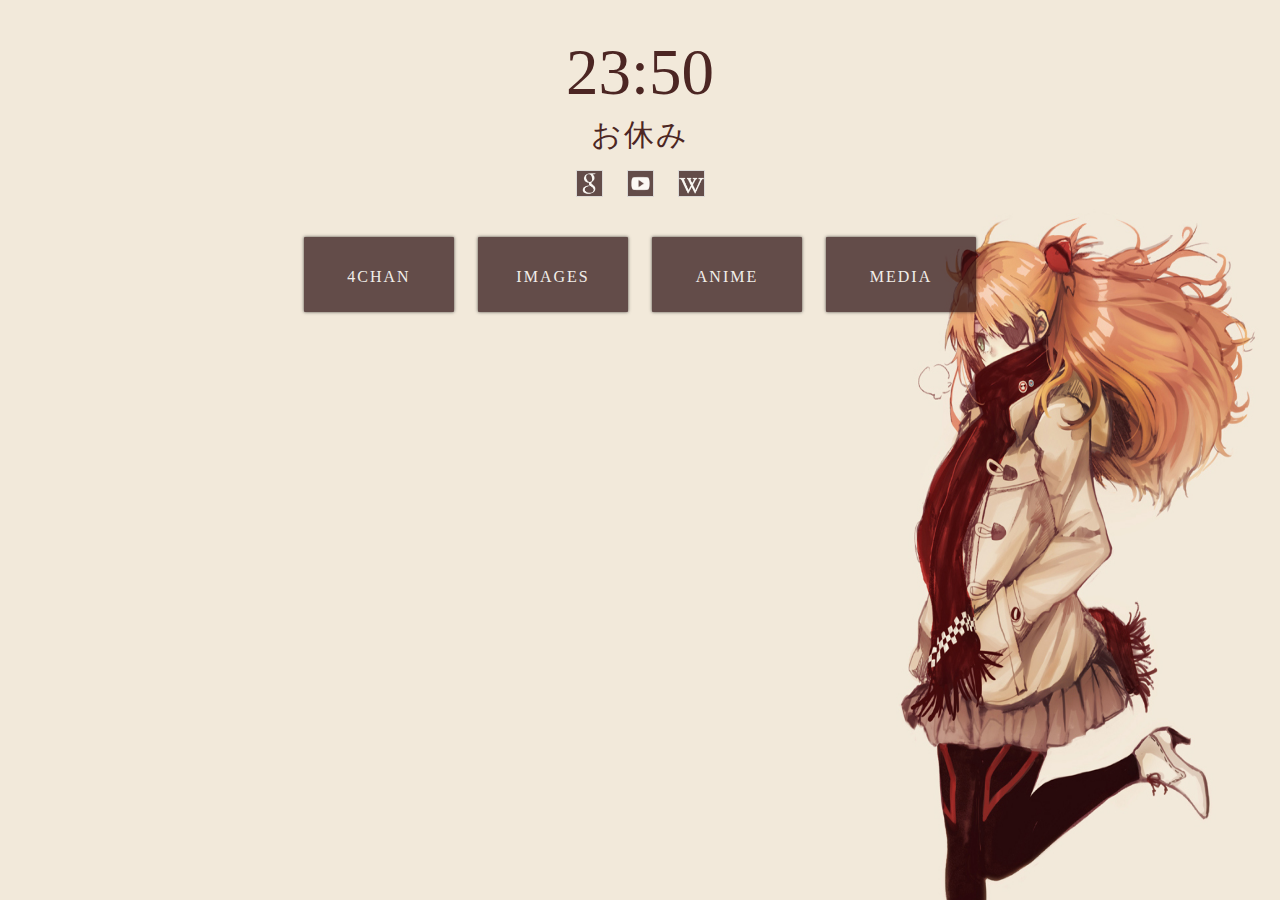
<file: Startpage/index.html>
<!DOCTYPE html>
<html>
    <head>
        <title>Home</title>
                <meta charset="utf-8">
        <script src="jquery.min.js"></script>
        <script src="main.js"></script>

                <link rel="stylesheet" type="text/css" href="fonts/font.css">
        <link rel="stylesheet" type="text/css" href="style.css">
    </head>
    <body>
    <div id="clock">00:00 am</div>
    <div id="greeting">greeting</div>

    <section class="searchContainer">
                <form class="searchForm" method="get" action="https://google.com/search">
                    <input class="searchBar search_google" type="text" name="q" placeholder="Google" search_/>
                </form>
                <form class="searchForm" method="get" action="https://youtube.com/results">
                    <input class="searchBar search_youtube" type="text" name="search_query" placeholder="Youtube" search_/>
                </form>
                <form class="searchForm" method="get" action="https://www.wikipedia.org/w/index.php">
                    <input class="searchBar search_wikipedia" type="text" name="search" placeholder="Wiki" search_/>
                </form>
            </section>

        <div id="container">
            <div id="cell">
                <div class="sqr">

                    <span>4chan</span>
                    <div class="content">
                        <a href="http://boards.4chan.org/a/catalog">/a/</a><br>
                        <a href="http://boards.4chan.org/v/catalog">/v/</a><br>
                        <a href="http://boards.4chan.org/w/catalog">/w/</a><br>
                        <a href="http://boards.4chan.org/wg/catalog">/wg/</a><br>
                        <a href="http://boards.4chan.org/c/catalog">/c/</a><br>
						<a href="http://boards.4chan.org/f">/f/</a><br>
                    </div>
                </div>
                <div class="sqr">
                    <span>images</span>
                    <div class="content">
                        <a href="http://www.pixiv.net/">pixiv</a>
						<a href="http://www.konachan.com">konachan</a><br>
						<a href="http://iqdb.org/">iqdb</a><br>
                        <a href="http://waifu2x.udp.jp/">waifu2x</a><br>
						<a href="http://danbooru.donmai.us/">danbooru</a><br>
						
                    </div>
                </div>
                <div class="sqr">
                    <span>anime</span>
                    <div class="content">
						<a href="http://bato.to/">batoto</a><br>                      			
                        <a href="http://jisho.org/">jisho</a><br>
                        <a href="http://nyaa.se/">nyaa.se</a><br>
						<a href="http://haruhichan.com/page/calendar/anime.html">haruhi-chan</a><br>
						<a href="http://vocadb.net/">vocadb</a><br>
						<a href="http://mikudb.moe/">mikudb</a><br>
                        <a href="http://anicoders.com/">anicoders</a><br>
						
                    </div>
                </div>
				<div class="sqr">
                    <span>media</span>
                    <div class="content">
                        <a href="https://www.reddit.com">reddit</a><br>
						<a href="https://www.gmail.com">gmail</a><br>
						<a href="https://www.facebook.com/">facebook</a><br>
                        <a href="https://twitter.com/">twitter</a><br>
                        <a href="https://mail.yahoo.com/">yahoo</a><br>
						<a href="http://www.twitch.tv/">twitch</a><br>
                    </div>
                </div>


            </div>
        </div>
    </body>
</html>
</file>
<file: Startpage/fonts/font.css>
@font-face {
	font-family: "minecraftfont";
	src: url("./minecraftfont.eot");
	src: local("minecraftfont"), url("./minecraftfont.woff") format("woff"), url("./minecraftfont.ttf") format("truetype");
}

.customFont_MC {
	font-family: "minecraftfont" !important;
}
</file>
<file: Startpage/style.css>
body {
        overflow: hidden;
        background-image: url("img/bg12.jpg");
        background-repeat: no-repeat;
        background-size:100% 100%;
        background-attachment:fixed;
        font-size:100%;
        padding:0em;
        margin:0em;
		
}

a {
    text-decoration: none;
    letter-spacing: 1px;
    line-height: 30px;
    display: block;
    margin: -5px 0px;
    padding: 0 10px;
     border-radius: 1px
	

}

#bgimg {
        z-index: 1;
    background-size: contain;
    background-repeat: no-repeat;
background-position: center top;

}

#container {
        width: 100%;
        display: table;
}

#cell {
        display: table-cell;
        vertical-align: middle;
        text-align: center;
}

.sqr {
        display: inline-block;
        width: 150px;
        height: 75px;
        margin: 40px 10px;
          overflow: hidden;
        box-shadow:0em 0em 0.2em 0em #000000;
         -moz-transition: all .25s ease-in-out;
        -webkit-transition: all .25s ease-in-out;
        -o-transition: all .25s ease-in-out;
        transition: all .30s ease;
        vertical-align: top;
         border-radius: 1px;
          opacity: 0.7;
		  letter-spacing:2px
		 
}


.content {
        margin: 0 1px 0;
        line-height: 12px;
}

span {
        width: inherit;
        height: inherit;
        line-height: 80px;
        text-transform: uppercase;
		
}

#clock, #greeting {
        text-align: center;
        width: 100%;
         color: #4c2623;
}

#clock {
        font-size: 65px;
        height: 5px;
        margin: 35px 0 0 0;
        letter-spacing: 0px;
        font-weight: 200;
        font-family: "Levenim MT";

}

#greeting {
        font-size: 30px;
        height: 0px;
        margin: 75px 0 -95px 0;
        letter-spacing: 2px;
           font-family: "Meiryo";
}

a:hover {
        background-color: #ffffff;
        color: #FFF; text-decoration: none; opacity: 1.0;
    transition: 0.4s ease-out;

}

.sqr:hover {
        color: #fff; text-decoration: none; opacity: 1.0;
}




.searchContainer {
    text-align: center;
    margin: 150px 0 0 0;
}

.searchForm {
    display: inline-block;
    margin: 0 10px;
}

.searchBar::-webkit-input-placeholder {
    transition: color 3s;
}

.searchBar {
    width: 25px;
    height: 25px;
    padding: 0;
    font-size: 12px;
    background-repeat: no-repeat;
    background-size: 25px 25px;
    background-position: right center;
    border-width: 1px;
    border-style: solid;
    outline: 0;
    opacity: 0.7;
    transition: all 0.5s;
color: rgba(0,0,0,0);
    border-color: lightgrey;
}

.searchBar:hover {
    cursor: pointer;
    transition: all 0.5s;
    background-position: right center;
    opacity: 1;
    box-shadow: 0 0 3px black;
    border-color: grey;
}

.searchBar::-webkit-input-placeholder { color: rgba(0,0,0,0); }
.searchBar:-moz-placeholder           { color: rgba(0,0,0,0); opacity: 1; } /* Fx 4-18 */
.searchBar::-moz-placeholder          { color: rgba(0,0,0,0); opacity: 1; } /* Fx 19+ */
.searchBar:-ms-input-placeholder      { color: rgba(0,0,0,0); } /* IE 10+ */

.searchBar:focus::-webkit-input-placeholder { color: rgba(100,100,100,1); }
.searchBar:focus:-moz-placeholder           { color: rgba(100,100,100,1); opacity: 1; } /* Fx 4-18 */
.searchBar:focus::-moz-placeholder          { color: rgba(100,100,100,1); opacity: 1; } /* Fx 19+ */
.searchBar:focus:-ms-input-placeholder      { color: rgba(100,100,100,1); } /* IE 10+ */
/* Specyfing opacity for Fx is only resetting the defaults. Alpha from rgba will still work. */



.searchBar:focus {
    cursor: text;
    width: 100px;
    padding: 0 25px 0 5px;
    opacity: 1;
     color: rgba(100,100,100,1);
}

.search_google {
    background-image: url('images/icons/google.png');
}
.search_youtube {
    background-image: url('images/icons/youtube.png');
}
.search_wikipedia {
    background-image: url('images/icons/wikipedia.jpg');
}
</file>
